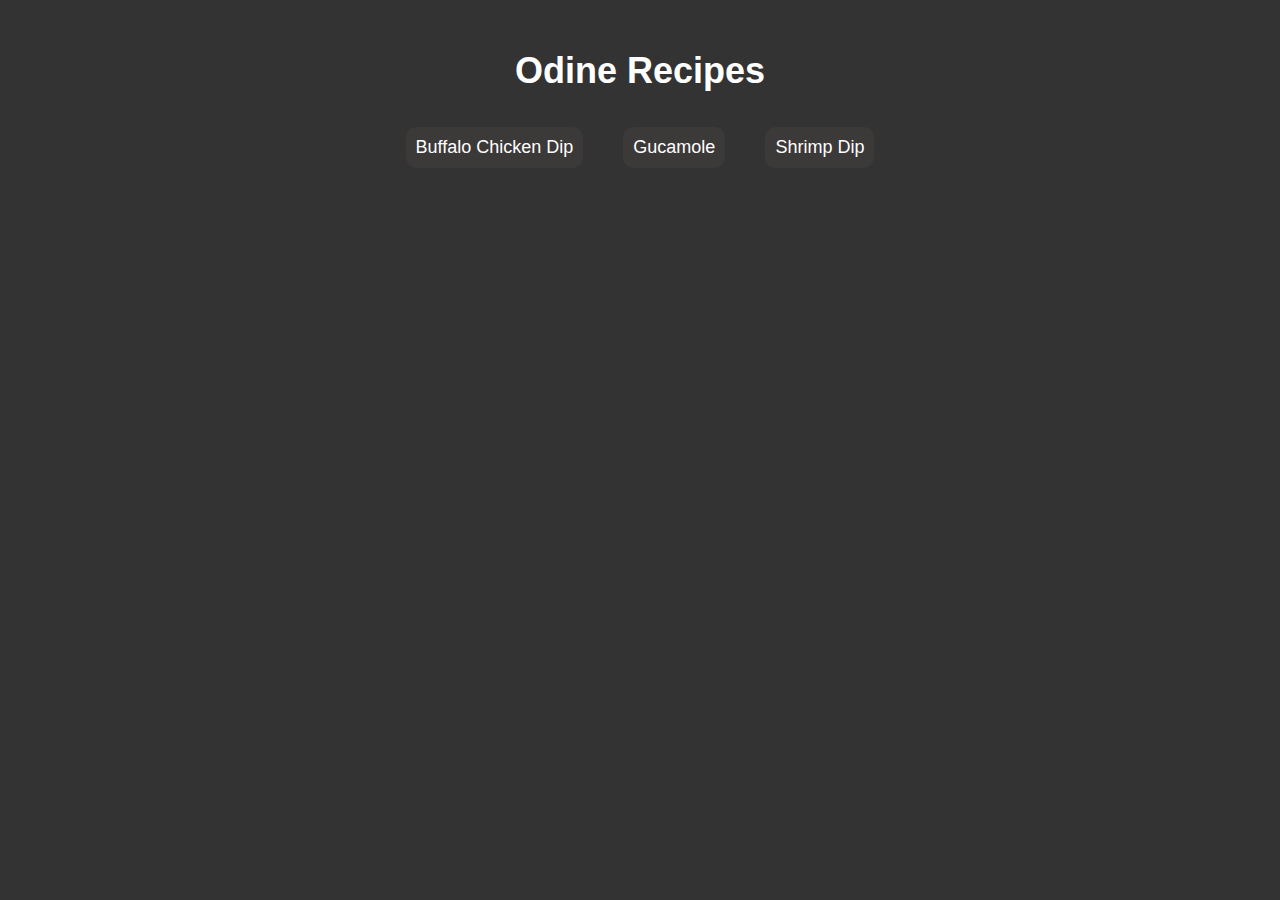
<file: index.html>
<!DOCTYPE html>
<html lang="en">
<head>
    <link rel="stylesheet" href="style.css">
    <meta charset="UTF-8">
    <meta http-equiv="X-UA-Compatible" content="IE=edge">
    <meta name="viewport" content="width=device-width, initial-scale=1.0">
    <title>Recipes for the mortals</title>
</head>
<body>
    <h1>Odine Recipes</h1>
    <!--<h2>Dips and Spreads</h2>
    <p>Cheese dip, spinach dip, and artichoke dip. Salsa, guacamole, and hummus. Find the right dip for your party, whether you want easy, colorful, or healthy options.</p>-->
    
    <ul>
        <li><a class="linkClass" href="allTheRecipes/BuffaloChicken.html">Buffalo Chicken Dip</a></li>
        <li><a class="linkClass" href="allTheRecipes/guacamole.html">Gucamole</a></li>
        <li><a class="linkClass" href="allTheRecipes/shrimpDip.html">Shrimp Dip</a></li>
    </ul>
</body>
</html>
</file>
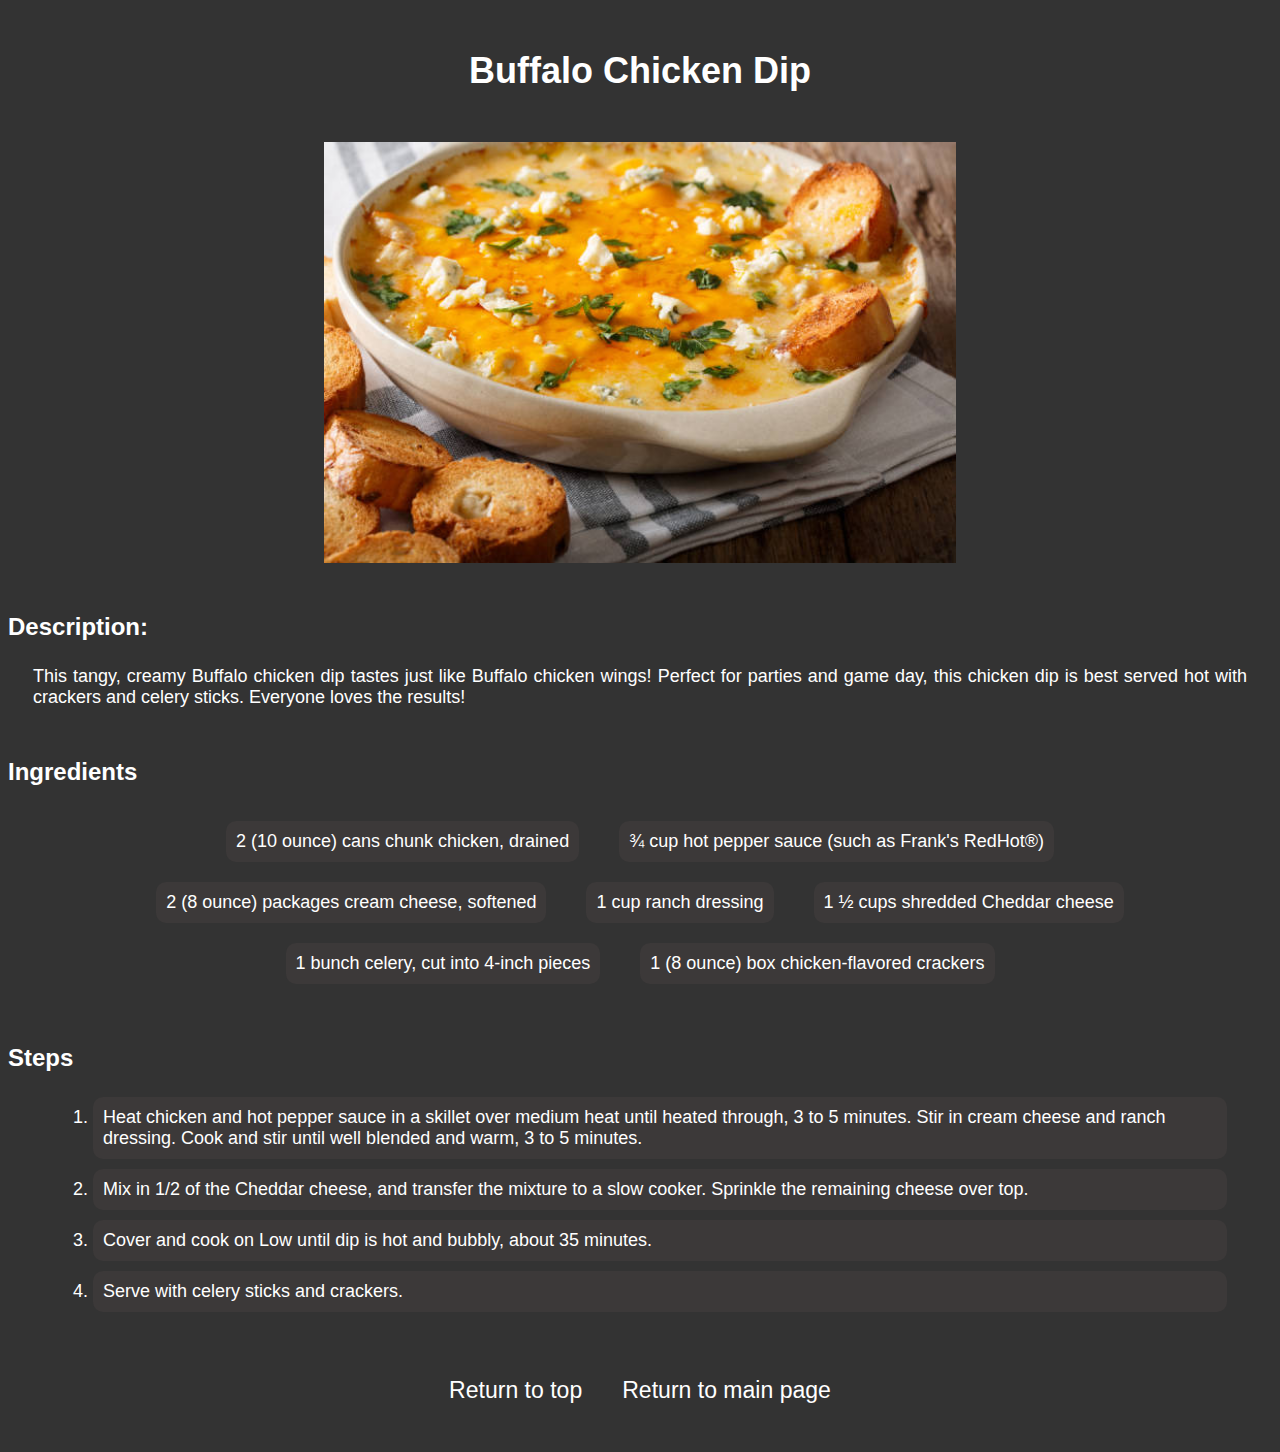
<file: allTheRecipes/BuffaloChicken.html>
<!DOCTYPE html>
<html lang="en">
<head>
    <link rel="stylesheet" href="../style.css">
    <meta charset="UTF-8">
    <meta http-equiv="X-UA-Compatible" content="IE=edge">
    <meta name="viewport" content="width=device-width, initial-scale=1.0">
    <title>Buffalo Chicken Dip</title>
</head>
<body>
    <h1 id="header">Buffalo Chicken Dip</h1>
    <img src="/images/buffaloChicken.jpg" alt="buffaloChicken dish">
    <h3>Description:</h3>
    <p>This tangy, creamy Buffalo chicken dip tastes just like Buffalo chicken wings! Perfect for parties and game day, this chicken dip is best served hot with crackers and celery sticks. Everyone loves the results!</p>
    <h3>Ingredients</h3>
    <ul>
        
        <li>2 (10 ounce) cans chunk chicken, drained</li>
        <li>¾ cup hot pepper sauce (such as Frank's RedHot®)</li>
        <li>2 (8 ounce) packages cream cheese, softened</li>
        <li>1 cup ranch dressing</li>
        <li>1 ½ cups shredded Cheddar cheese</li>
        <li>1 bunch celery, cut into 4-inch pieces</li>
        <li>1 (8 ounce) box chicken-flavored crackers</li>

    </ul>

    <h3>Steps</h3>
    <ol>
        <li>Heat chicken and hot pepper sauce in a skillet over medium heat until heated through, 3 to 5 minutes. Stir in cream cheese and ranch dressing. Cook and stir until well blended and warm, 3 to 5 minutes.</li>
        <li>Mix in 1/2 of the Cheddar cheese, and transfer the mixture to a slow cooker. Sprinkle the remaining cheese over top.</li>
        <li>Cover and cook on Low until dip is hot and bubbly, about 35 minutes.</li>
        <li>Serve with celery sticks and crackers.</li>
    </ol>
    <div class="bottomOne">
        <div><a href="#header">Return to top</a></div>
        <div><a href="../index.html">Return to main page</a></div>
    </div>
</body>
</html>
</file>
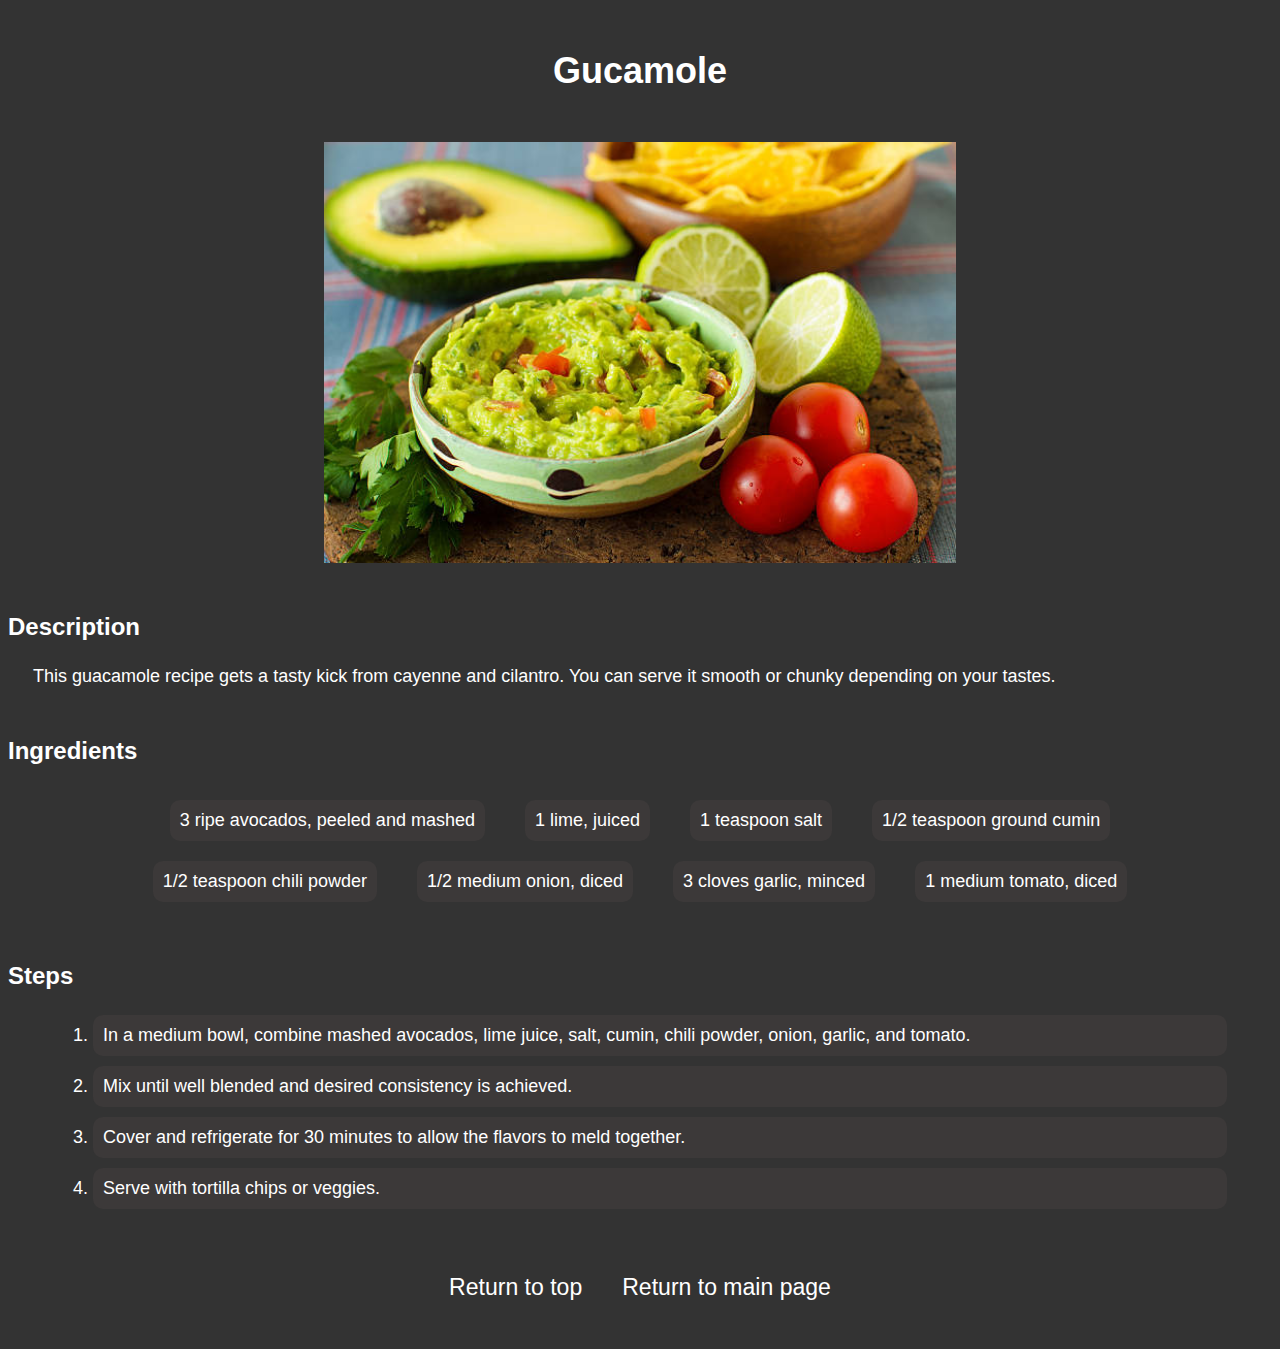
<file: allTheRecipes/guacamole.html>
<!DOCTYPE html>
<html lang="en">
<head>
    <link rel="stylesheet" href="../style.css">
    <meta charset="UTF-8">
    <meta http-equiv="X-UA-Compatible" content="IE=edge">
    <meta name="viewport" content="width=device-width, initial-scale=1.0">
    <title>Gucamole</title>
</head>
<body>
    <h1 id="header">Gucamole</h1>
    <img src="/images/guacamole.jpg" alt="guacamole dish">
    <h3>Description</h3>
    <p>
        This guacamole recipe gets a tasty kick from cayenne and cilantro. You can serve it smooth or chunky depending on your tastes.
    </p>
    <h3>Ingredients</h3>
    <ul>
        <li>3 ripe avocados, peeled and mashed</li>
        <li>1 lime, juiced</li>
        <li>1 teaspoon salt</li>
        <li>1/2 teaspoon ground cumin</li>
        <li>1/2 teaspoon chili powder</li>
        <li>1/2 medium onion, diced</li>
        <li>3 cloves garlic, minced</li>
        <li>1 medium tomato, diced</li>
    </ul>

    <h3>Steps</h3>
    <ol>
        <li>In a medium bowl, combine mashed avocados, lime juice, salt, cumin, chili powder, onion, garlic, and tomato.</li>
        <li>Mix until well blended and desired consistency is achieved.</li>
        <li>Cover and refrigerate for 30 minutes to allow the flavors to meld together.</li>
        <li>Serve with tortilla chips or veggies.</li>
    </ol>
    <div class="bottomOne">
        <div><a href="#header">Return to top</a></div>
        <div><a href="../index.html">Return to main page</a></div>
    </div>
</body>
</html>
</file>
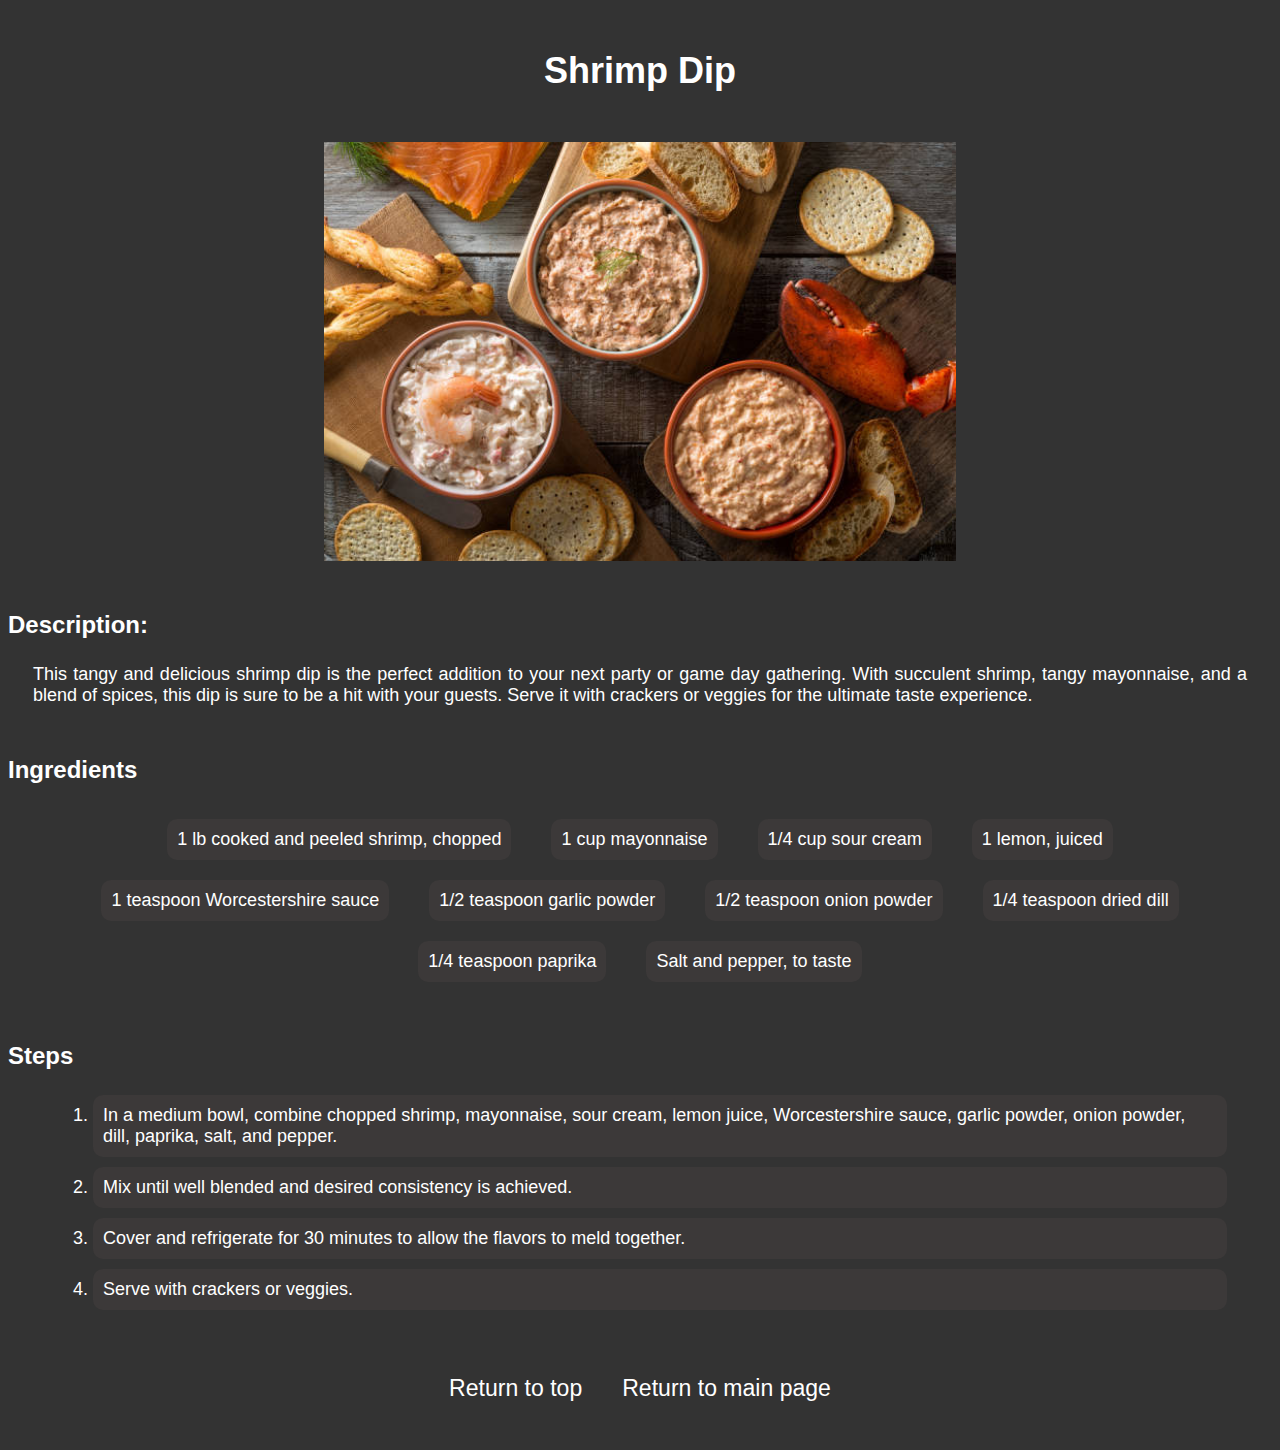
<file: allTheRecipes/shrimpDip.html>
<!DOCTYPE html>
<html lang="en">
<head>
    <link rel="stylesheet" href="../style.css">
    <meta charset="UTF-8">
    <meta http-equiv="X-UA-Compatible" content="IE=edge">
    <meta name="viewport" content="width=device-width, initial-scale=1.0">
    <title>Shrimp Dip</title>
</head>
<body>
    
    <h1 id="header">Shrimp Dip</h1>
    <img src="/images/shirmpDip.jpg" alt="shrimp dip dish">
    <h3>Description:</h3>
    <p>This tangy and delicious shrimp dip is the perfect addition to your next party or game day gathering. With succulent shrimp, tangy mayonnaise, and a blend of spices, this dip is sure to be a hit with your guests. Serve it with crackers or veggies for the ultimate taste experience.</p>
    <h3>Ingredients</h3>
    <ul>
        <li>1 lb cooked and peeled shrimp, chopped</li>
        <li>1 cup mayonnaise</li>
        <li>1/4 cup sour cream</li>
        <li>1 lemon, juiced</li>
        <li>1 teaspoon Worcestershire sauce</li>
        <li>1/2 teaspoon garlic powder</li>
        <li>1/2 teaspoon onion powder</li>
        <li>1/4 teaspoon dried dill</li>
        <li>1/4 teaspoon paprika</li>
        <li>Salt and pepper, to taste</li>
    </ul>
    <h3>Steps</h3>
    <ol>
        <li>In a medium bowl, combine chopped shrimp, mayonnaise, sour cream, lemon juice, Worcestershire sauce, garlic powder, onion powder, dill, paprika, salt, and pepper.</li>
        <li>Mix until well blended and desired consistency is achieved.</li>
        <li>Cover and refrigerate for 30 minutes to allow the flavors to meld together.</li>
        <li>Serve with crackers or veggies.</li>
    </ol>
   <div class="bottomOne">
    <div><a href="#header">Return to top</a></div>
    <div><a href="../index.html" class="linkClass">Return to main page</a></div>
   </div>
</body>
</html>
</file>
<file: style.css>
body {
    font-family: "Arial", sans-serif;
    background-color: #333;
    color: #fff;
}

h1 {
    text-align: center;
    font-size: 36px;
    margin-top: 50px;
}

img {
    display: block;
    margin: auto;
    margin-top: 50px;
    width: 50%;
}

h3 {
    font-size: 24px;
    margin-top: 50px;
}

p {
    font-size: 18px;
    margin: 25px;
    text-align: justify;
}

ul {
    list-style-type: none;
    margin: 25px;
    padding: 0;
    display: flex;
    flex-wrap: wrap;
    justify-content: center;
}

li {
    font-size: 18px;
    margin: 10px 20px;
    background-color: #3c3939;
    padding: 10px;
    border-radius: 10px;
}

ol {
    font-size: 18px;
    margin: 25px;
    padding-left: 40px;
}

li::before {
    counter-increment: item;
    font-weight: bold;
    margin-right: 10px;
}

 .linkClass,a{
    color: #fff;
    text-decoration: none;
    
}

.bottomOne,div {
    display: flex;
    justify-content: center;
    padding: 20px 20px;
    font-size: 120%;
}
</file>
